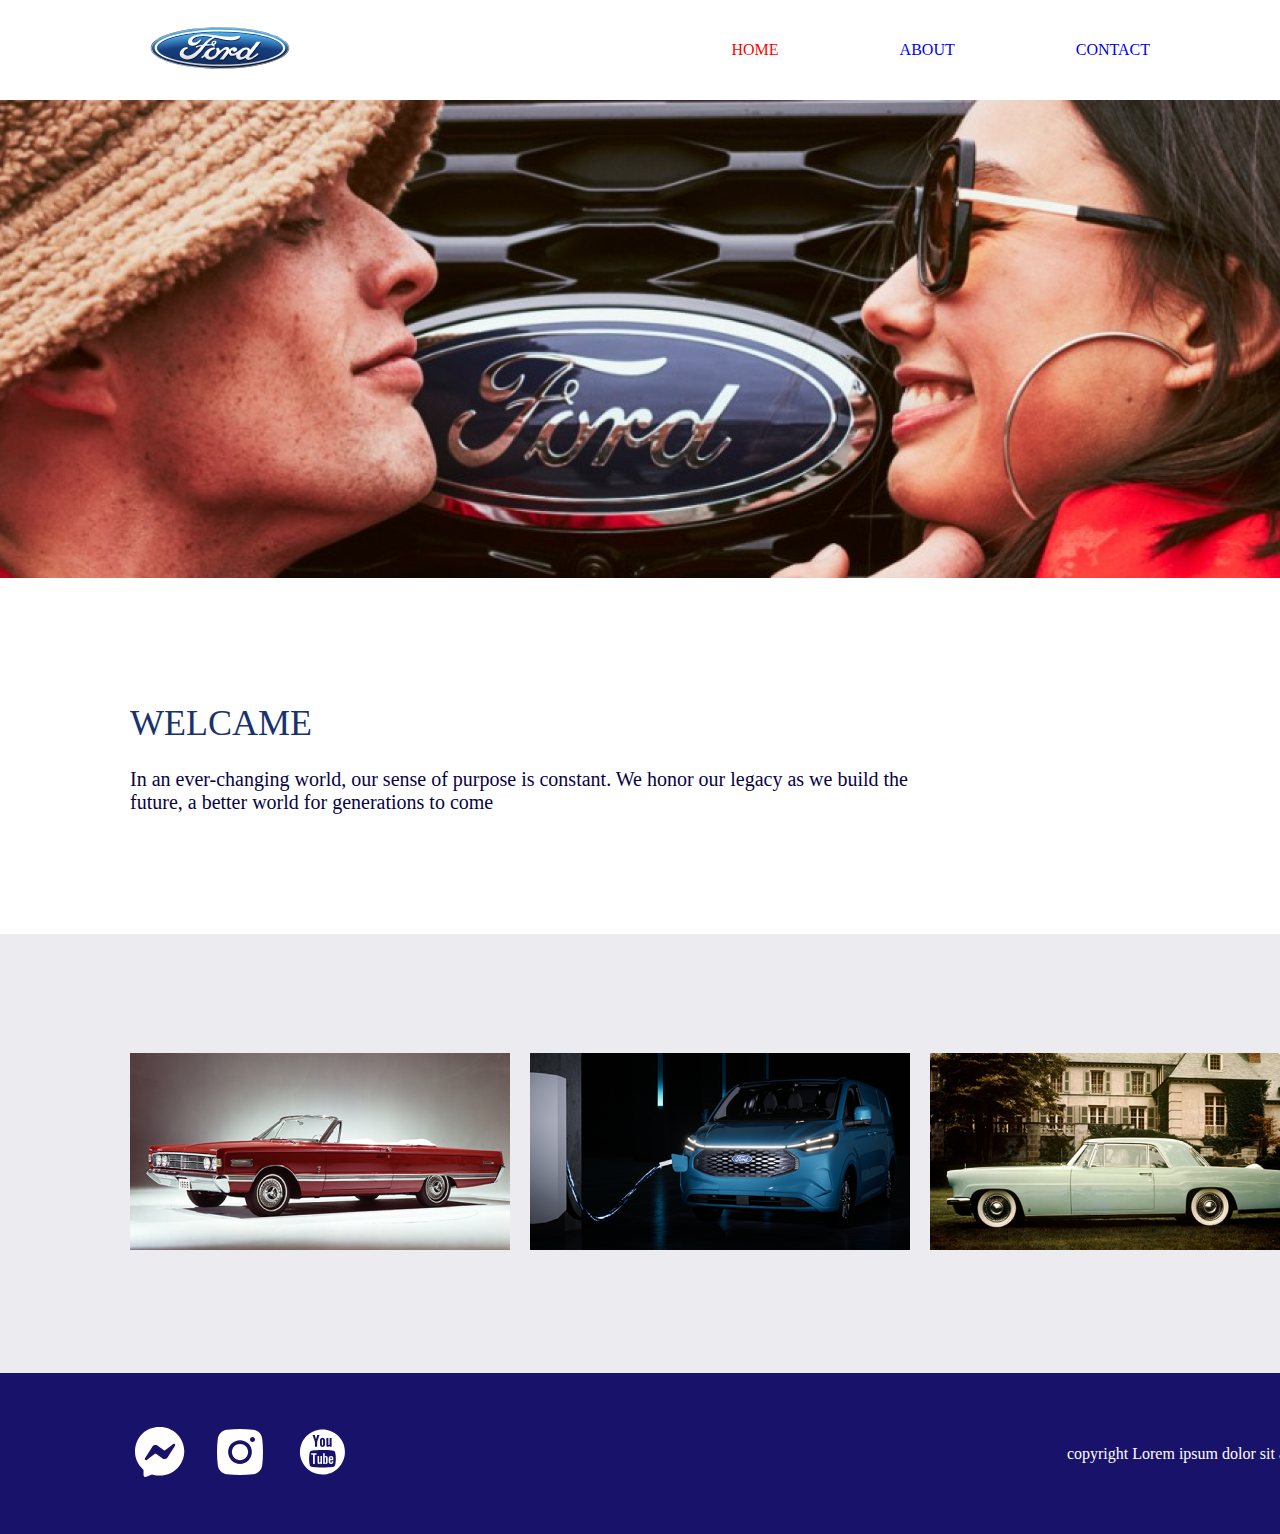
<file: Task3-main/index.html>
<!DOCTYPE html>
<html lang="en">
<head>
    <meta charset="UTF-8">
    <meta name="viewport" content="width=device-width, initial-scale=1.0">
    <title>Document</title>
    <link rel="stylesheet" href="style.css" />
</head>
<body>
    <header>
        <div>
            <a href="index.html"><img class="ford-logo" src="logo.svg" alt="ford-logo"/></a>
        </div>
        <nav>
            <ul>
                <li><a class="nav-active-item" href="index.html">HOME</a></li>
                <li class="middlenav"><a href="about.html">ABOUT</a></li>
                <li><a href="contact.html">CONTACT</a></li>
            </ul>
        </nav>
    </header>

    <main>
        <div>
            <img class="bigphoto" src="Rectangle 10.png" alt="man_and_women_profile_in_front_of_ford" />
        </div>
    
        <div class="texts">
            <h1 class="title">WELCAME</h1>
            <p class="description">In an ever-changing world, our sense of purpose is constant. We honor our legacy as we build the future, a better world for generations to come</p>
        </div>
    
        <div>
            <ul class="bottommain">
                <li><img src="Rectangle 16.png" alt="ford_car"/></li>
                <li><img class="middlecar" src="Rectangle 19.png" alt="ford_car"/></li>
                <li><img src="Rectangle 18.png" alt="ford_car"/></li>
            </ul>
        </div>
    </main>

    <footer>
        <ul >
            <li><a href="#"> <img src="facebook-messenger.svg" alt="messanger logo"/> </a></li>
            <li><a class="middlefooter" href="#"> <img src="instagram.svg" alt="instagram logo"/> </a></li>
            <li><a href="#"> <img src="youtube.svg" alt="youtube logo"/> </a></li>
        </ul>
        <span>copyright Lorem ipsum dolor sit amet</span>
        
    </footer>

</body>
</html>
</file>
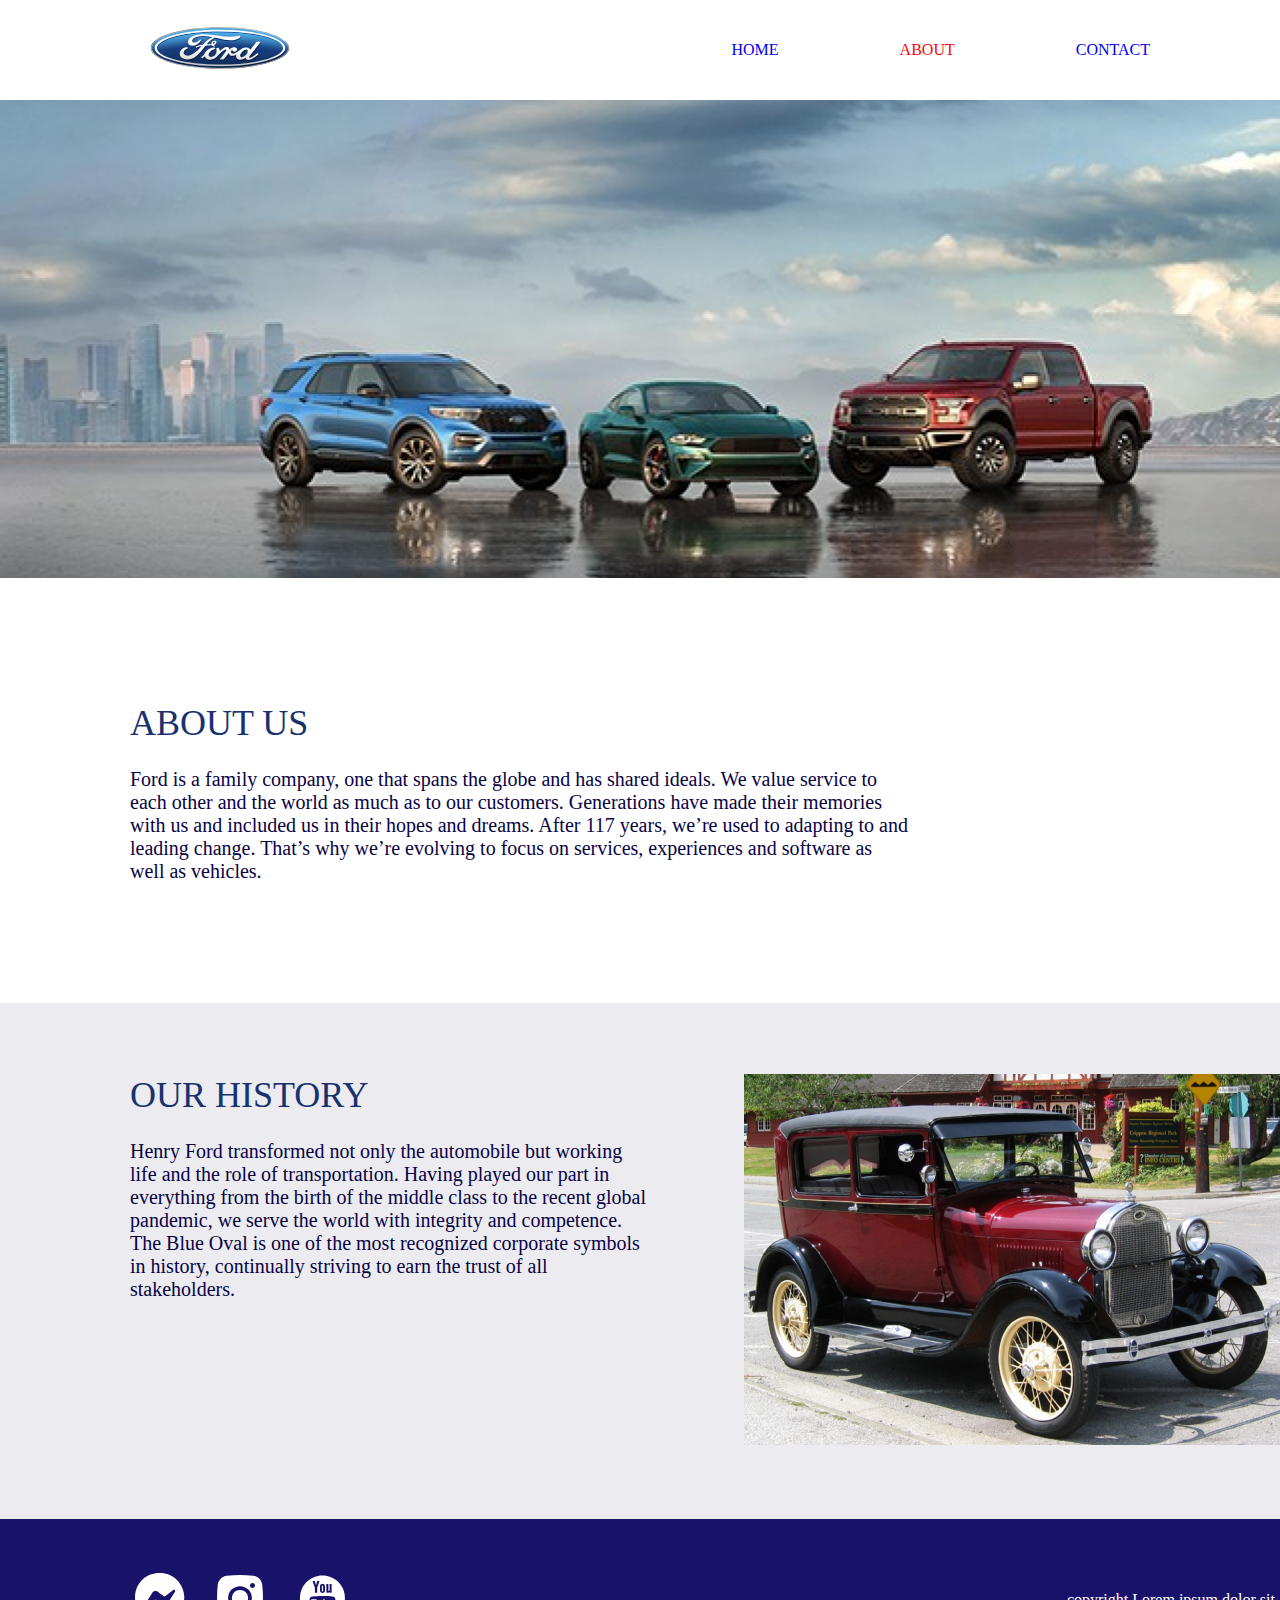
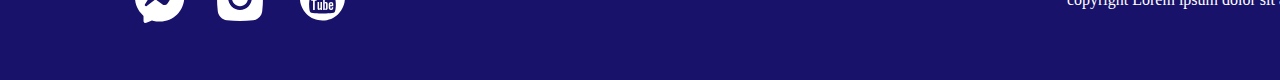
<file: Task3-main/about.html>
<!DOCTYPE html>
<html lang="en">
<head>
    <meta charset="UTF-8">
    <meta name="viewport" content="width=device-width, initial-scale=1.0">
    <title>Document</title>
    <link rel="stylesheet" href="style.css" />
</head>
<body>
    <header>
        <div>
            <a href="index.html"><img class="ford-logo" src="logo.svg" alt="ford logo"/></a>
        </div>
        <nav>
            <ul>
                <li><a href="index.html">HOME</a></li>
                <li><a class="nav-active-item-middle" href="about.html">ABOUT</a></li>
                <li><a href="contact.html">CONTACT</a></li>
            </ul>
        </nav> 
    </header>

    <main>
        <div>
            <img class="bigphoto" src="Rectangle 7.png" alt="photo of Ford car"/>
        </div>
    
        <div class="texts">
            <h1 class="title">ABOUT US</h1>
            <p class="description">Ford is a family company, one that spans the globe and has shared ideals. We value service to each other and the world as much as to our customers. Generations have made their memories with us and included us in their hopes and dreams. After 117 years, we’re used to adapting to and leading change. That’s why we’re evolving to focus on services, experiences and software as well as vehicles.</p>
        </div>
    
        <div class="bottomabout">
            <div class="container">
                <div class="history">
                    <h1 class="title">OUR HISTORY</h1>
                    <p class="description">Henry Ford transformed not only the automobile but working life and the role of transportation. Having played our part in everything from the birth of the middle class to the recent global pandemic, we serve the world with integrity and competence. The Blue Oval is one of the most recognized corporate symbols in history, continually striving to earn the trust of all stakeholders.</p>
                </div>
                <div>
                    <img src="Rectangle 11.png" alt="ford-logo"/>
                </div>    
            </div>
    </main>
    
    <footer>
        <ul >
            <li><a href="#"> <img src="facebook-messenger.svg" alt="messanger logo"/> </a></li>
            <li><a class="middlefooter" href="#"> <img src="instagram.svg" alt="instagram logo"/> </a></li>
            <li><a href="#"> <img src="youtube.svg" alt="youtube logo"/> </a></li>
        </ul>
        <span>copyright Lorem ipsum dolor sit amet</span>
        
    </footer>
    
</body>
</html>
</file>
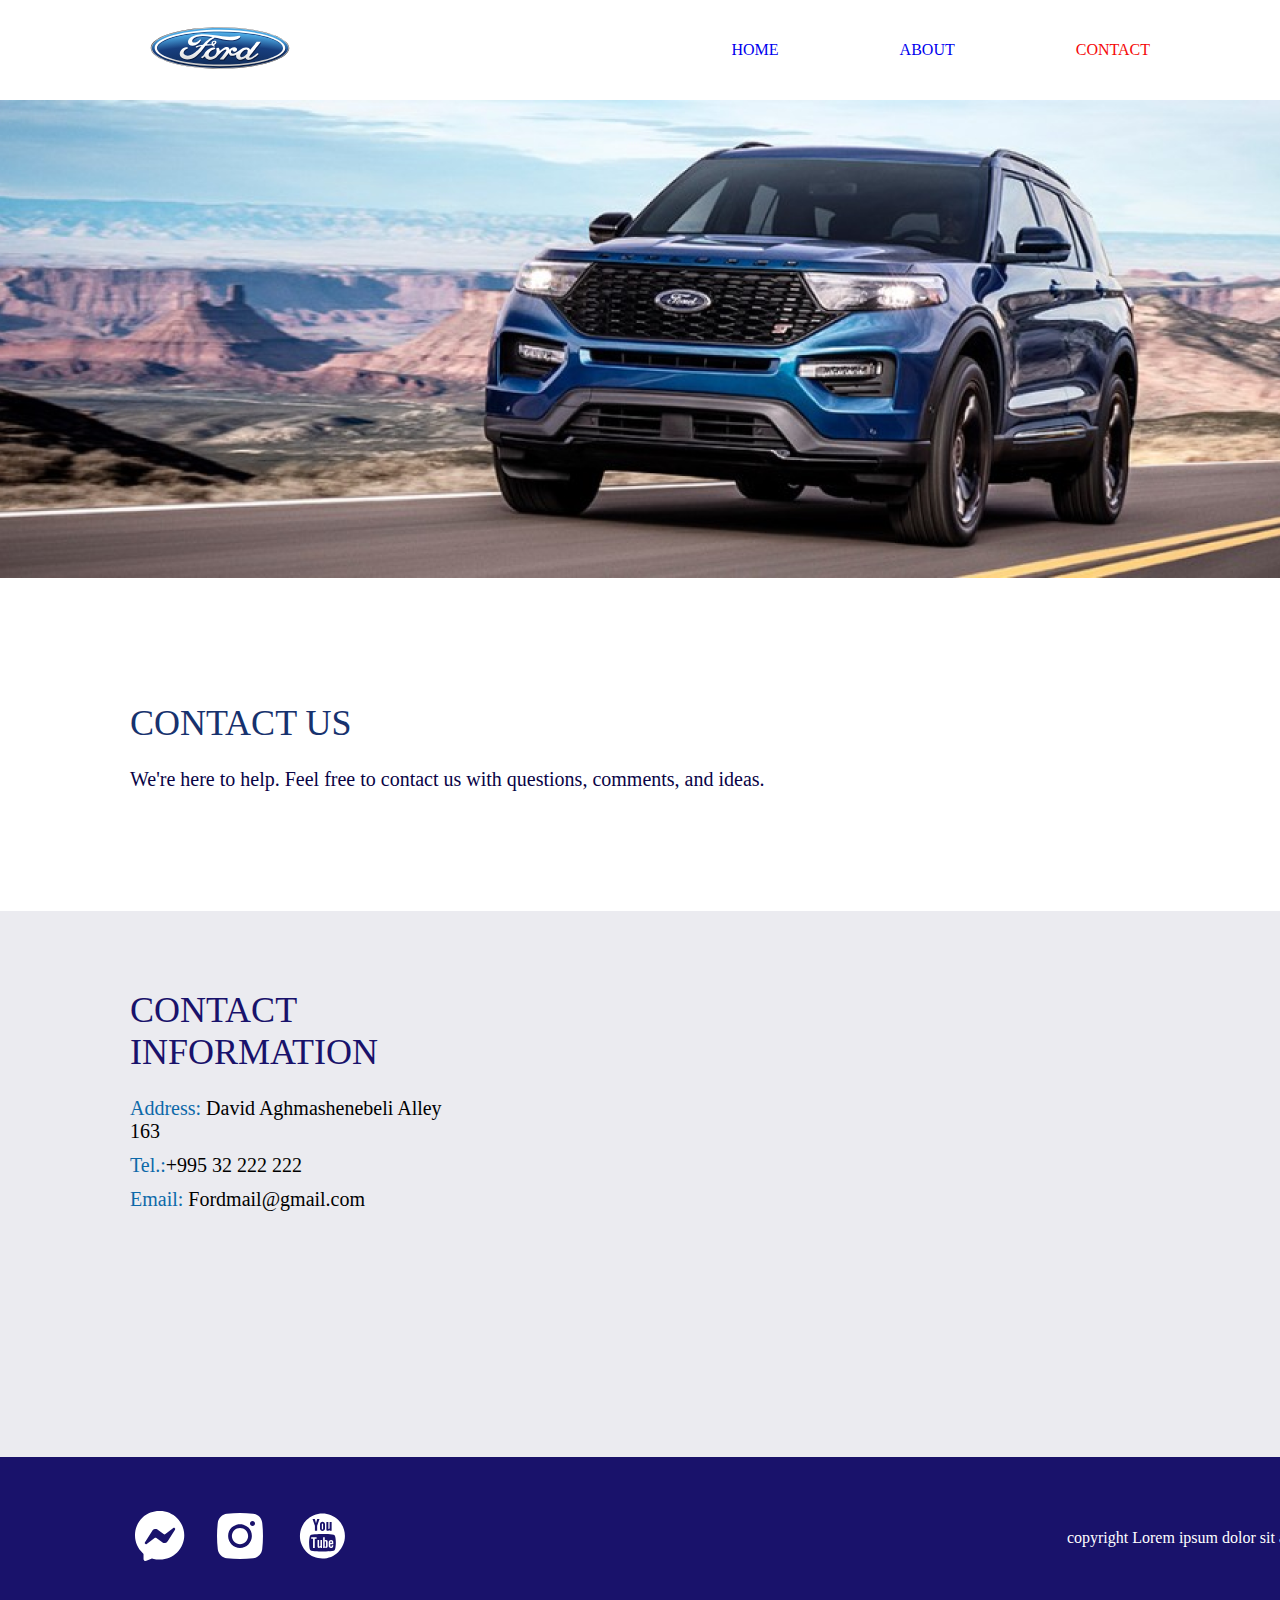
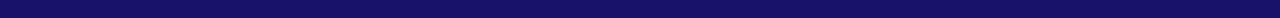
<file: Task3-main/contact.html>
<!DOCTYPE html>
<html lang="en">
<head>
    <meta charset="UTF-8">
    <meta name="viewport" content="width=device-width, initial-scale=1.0">
    <title>Document</title>
    <link rel="stylesheet" href="style.css" />
</head>
<body>
    <header>
        <div>
            <a href="index.html"><img class="ford-logo" src="logo.svg" alt="ford logo"/></a>
        </div>
        <nav>
            <ul>
                <li><a href="index.html">HOME</a></li>
                <li class="middlenav"><a href="about.html">ABOUT</a></li>
                <li><a class="nav-active-item" href="contact.html">CONTACT</a></li>
            </ul>
        </nav>
    </header>

    <main>
        <div>
            <img src="Rectangle 19 (1).png" />
        </div>
    
        <div class="texts">
            <h1 class="title">CONTACT US</h1>
            <p class="description">We're here to help. Feel free to contact us with questions, comments, and ideas.</p>
        </div>
    
        <div class="bottomcontact">
            <section class="section1">
                <h1 class="title">CONTACT INFORMATION</h1>
                <address class="item"><span>Address:</span> David Aghmashenebeli Alley 163</address>
                <a class="item middle" href="tel:+99532 222 222"><span>Tel.:</span>+995 32 222 222</a>
                <a class="item" href="mailto:Fordmail@gmail.com"><span>Email:</span> Fordmail@gmail.com</a>
            </section>
            <section class="section2">
                <iframe src="https://www.google.com/maps/embed?pb=!1m18!1m12!1m3!1d5949.610293239046!2d44.76505452936784!3d41.789412821131755!2m3!1f0!2f0!3f0!3m2!1i1024!2i768!4f13.1!3m3!1m2!1s0x40446dde85973e89%3A0x383494d2349f068d!2sDavid%20Agmashenebeli%20Alley!5e0!3m2!1sen!2sge!4v1689413083621!5m2!1sen!2sge" width="600" height="450" style="border:0;" allowfullscreen="" loading="lazy" referrerpolicy="no-referrer-when-downgrade"></iframe>
            </section>
        </div>
    </main>

    <footer>
        <ul >
            <li><a href="#"> <img src="facebook-messenger.svg" alt="messanger logo"/> </a></li>
            <li><a class="middlefooter" href="#"> <img src="instagram.svg" alt="instagram logo"/> </a></li>
            <li><a href="#"> <img src="youtube.svg" alt="youtube logo"/> </a></li>
        </ul>
        <span>copyright Lorem ipsum dolor sit amet</span>
        
    </footer>
</body>
</html>
</file>
<file: Task3-main/style.css>
* {
    margin: 0;
    padding: 0;
}

ul, ol {
    list-style-type: none;
}

a {
    text-decoration: none;
}

header {
    display: flex;
    align-items: center;
    justify-content: space-between;
    max-width: 1180px;
    padding-left: 130px;
    padding-right: 130px;
}

nav ul {
    display: flex;
    max-width: 469px;
}

.middlenav {
    margin: 0px 121px;
}

.nav-active-item {
    color: #F50808;
}

.nav-active-item-middle {
    color: #F50808;
    margin: 0px 121px;
}

.bigphoto {
    width: 1440px;
}

.texts {
    width: 780px;
    margin-bottom: 120px;
    margin-top: 120px;
    margin-left: 130px;
}

.texts .title {
    margin-bottom: 24px;
    font-size: 36px;
    color: #17326E;
    font-weight: 400;
}

.texts .description {
    font-size: 20px;
    color:#090346;
    font-weight: 400;
}

.bottommain {
    display: flex;
    align-items: center;
    justify-content: center;
    background-color: #EBEBF0;
    width: 1440px;
    height: 439px;
}

.bottommain .middlecar  {
    margin: 20px;
}

 .bottomabout {
    display: flex;
    justify-content: center;
    align-items: center;
    background-color: #EBEBF0;
    width: 1440px;
    height: 516px;
}

 .bottomabout .container {
    display: flex;
    margin-top: 73px;
    max-width: 1180px;
 }

.history {
    margin-right: 95px; 
}

.history .title {
    font-size: 36px;
    color: #17326E;
    font-weight: 400;
    margin-bottom: 24px;
}

.history .description {
    font-size: 20px;
    color:#090346;
    font-weight: 400;
    max-width: 519px;
    height: 192px;
    margin-bottom: 183px; 
}

.bottomabout img {
    margin-bottom: 72px;
}

.bottomcontact {
    display: flex;
    background-color: #EBEBF0;
    width: 1440px;
    height: 546px;
}

.section1 {
    margin-right: 177px;
    margin-top: 78px;
    margin-bottom: 24px;
    margin-left: 130px;
}

.section2 {
    margin-top: 78px;
    margin-bottom: 94px;
    margin-right: 130px;
}

iframe {
    width: 680px;
    height: 374px;
}

.bottomcontact .section1 .title {
    width: 276px;
    font-size: 36px;
    color: #19126B;
    font-weight: 400;
    margin-bottom: 24px;
}

.bottomcontact .section1 .item {
    font-style: normal;
    font-size: 20px;
    color: #000000;
}

.bottomcontact .section1 .item.middle {
    margin: 11px 0;
    display: block;
}

span {
    color: #0D69A9;
}

footer {
    background-color: #19126B;
    Width: 1180px;
    Height:161px;
    display: flex;
    justify-content: space-between;
    padding-left: 130px;
    padding-right: 130px;
}

footer ul {
    margin-top: 50px 1090px 51px 130px;
    display: flex;
    justify-content: space-between;
    align-items: center;
}

.middlefooter {
    margin: 0 20px;
}

footer span {
    display: flex;
    align-items: center;
    line-height: 19.36px;
    color: #FFFFFF
}
</file>
